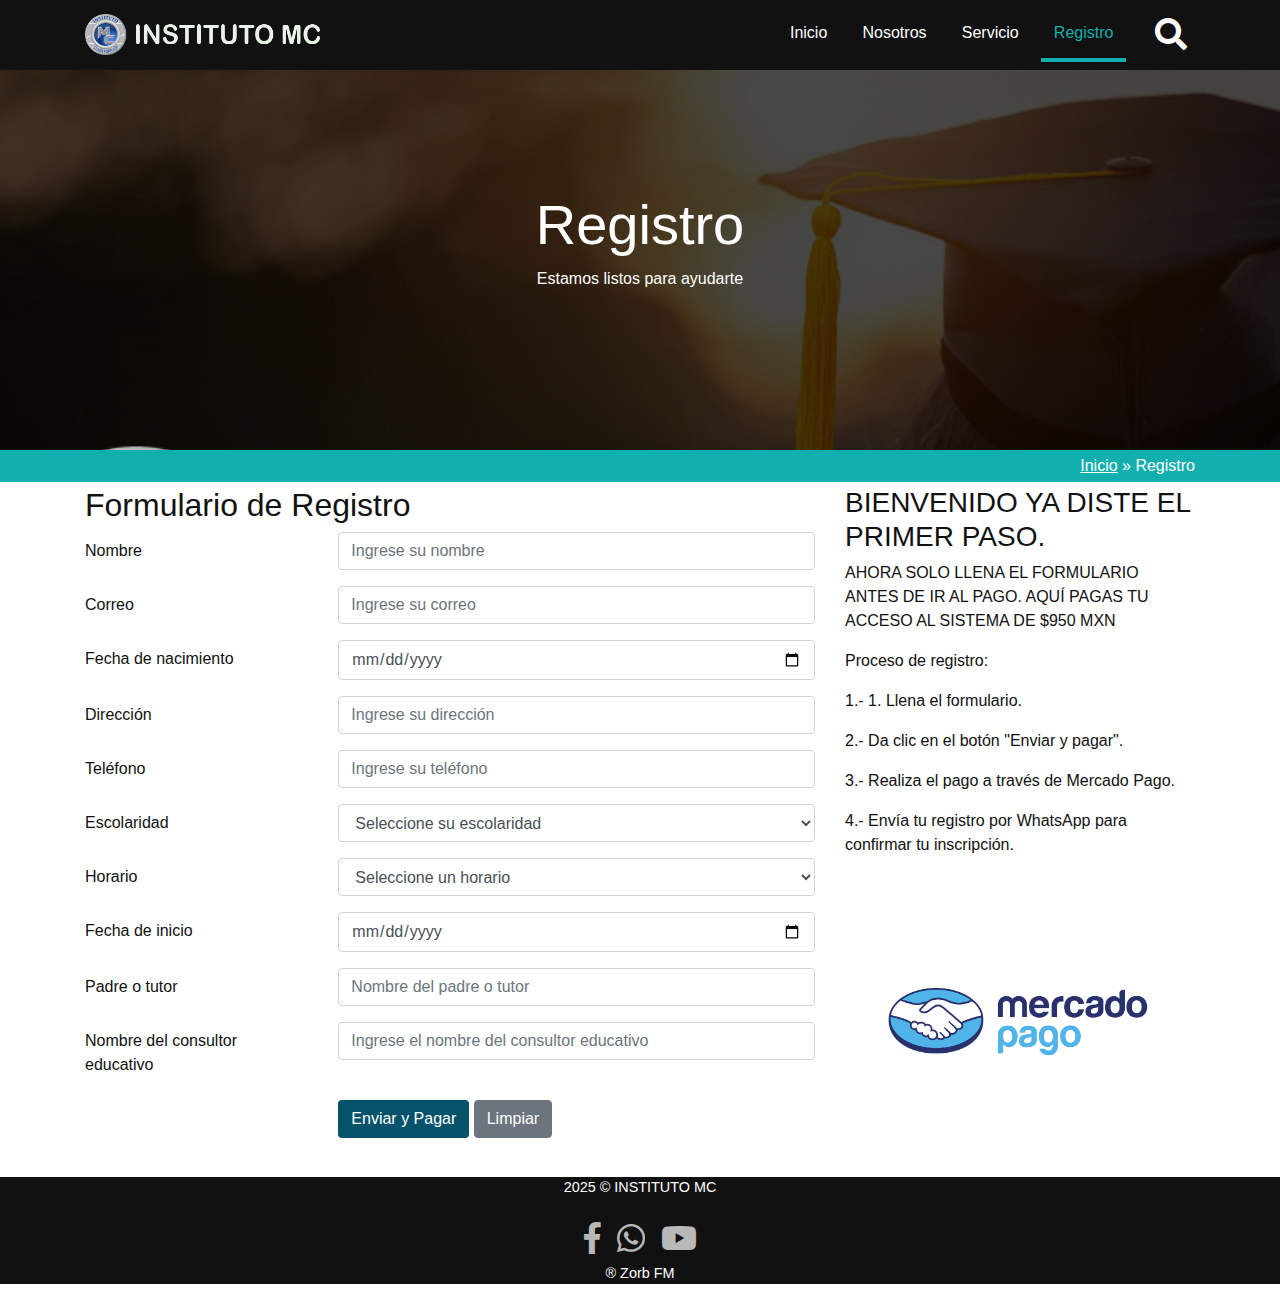
<file: contacto.html>
<!doctype html>
<html lang="en">

<head>
    <title>Registro</title>
    <!-- Required meta tags -->
    <meta charset="utf-8">
    <meta name="viewport" content="width=device-width, initial-scale=1, shrink-to-fit=no">
    <link rel="shortcut icon" type="images/10.png" href="images/agencia.png">
    <!--Cargando fuentes
     <link href="https://fonts.googleapis.com/css?family=Open+Sans" rel="stylesheet">-->

    <!--Cargando Iconos-->
    <link rel="stylesheet" href="css/fontawesome-all.css" type="text/css">

    <!--carga de archivos css-->
    <link rel="stylesheet" href="css/bootstrap.css">
    <link rel="stylesheet" href="css/animate.min.css">
    <link rel="stylesheet" href="css/estilos.css">
    <script src="https://smtpjs.com/v3/smtp.js"></script>
    <link rel="manifest" href="manifest.json">


</head>

<body class="paginas-internas">
    <!--Sección de menú-->
    <section class="bienvenidos">
        <header class="encabezado fixed-top" role="banner" id="encabezado">
            <div class="container">
                <a href="index.html" class="logo">
                    <img src="images/logo.png" alt="Nosotros" style="display: block; margin: 0 auto; width:250px; height: auto;">
                </a>
                <button type="button" class="boton-buscar" data-toggle="collapse" data-target="#bloque-buscar" aria-expanded="false">
                   <i class="fas fa-search"></i>
                </button>
                <button type="button" class="boton-menu d-md-none" data-toggle="collapse" data-target="#menu-principal" aria-expanded="false">
                   <i class="fas fa-bars" aria-hidden="true"></i>
               </button>
                <form action="#" id="bloque-buscar" class="collapse">
                    <div class="contenedor-bloque-buscar">
                        <input type="text" placeholder="Buscar...">
                        <input type="submit" value="Buscar">
                    </div>
                </form>
                <nav id="menu-principal" class="collapse">
                    <ul>
                        <li><a href="./index.html">Inicio</a></li>
                        <li><a href="./nosotros.html">Nosotros</a></li>
                        <li><a href="./servicios.html">Servicio</a></li>
                        <li class="active"><a href="./contacto.html">Registro</a></li>
                    </ul>
                </nav>

            </div>

        </header>
        <!--Encabezado de página-->
        <div class="texto-encabezado text-center">
            <div class="container">
                <h1 class="display-4 wow bounceIn">Registro</h1>
                <p class="wow bounceIn" data-wow-delay=".3s">Estamos listos para ayudarte</p>
            </div>
        </div>
    </section>
    <!--Redirección a index-->
    <section class="ruta py-1">
        <div class="container">
            <div class="row">
                <div class="col-12 text-right">
                    <a href="index.html">Inicio</a> » Registro
                </div>
            </div>
        </div>
    </section>
    <!-- Sección de formulario -->
<main class="py-1">
    <div class="container">
        <div class="row">
            <div class="col-md-8">
                <h2 class="mb-2">Formulario de Registro</h2>
                <form id="formRegistro" onsubmit="enviarCorreo(event)">
                    <!-- Campo Nombre -->
                    <div class="form-group row">
                        <label for="nombre" class="col-md-4 col-form-label">Nombre</label>
                        <div class="col-md-8">
                            <input class="form-control" type="text" id="nombre" name="nombre" placeholder="Ingrese su nombre" required>
                        </div>
                    </div>
                    <!-- Campo Correo -->
                    <div class="form-group row">
                        <label for="correo" class="col-md-4 col-form-label">Correo</label>
                        <div class="col-md-8">
                            <input class="form-control" type="email" id="correo" name="correo" placeholder="Ingrese su correo" required>
                        </div>
                    </div>
                    <!-- Campo Fecha de nacimiento -->
                    <div class="form-group row">
                        <label for="fecha-nacimiento" class="col-md-4 col-form-label">Fecha de nacimiento</label>
                        <div class="col-md-8">
                            <input class="form-control" type="date" id="fecha-nacimiento" name="fecha-nacimiento" required>
                        </div>
                    </div>
                    <!-- Campo Dirección -->
                    <div class="form-group row">
                        <label for="direccion" class="col-md-4 col-form-label">Dirección</label>
                        <div class="col-md-8">
                            <input class="form-control" type="text" id="direccion" name="direccion" placeholder="Ingrese su dirección" required>
                        </div>
                    </div>
                    <!-- Campo Teléfono -->
                    <div class="form-group row">
                        <label for="telefono" class="col-md-4 col-form-label">Teléfono</label>
                        <div class="col-md-8">
                            <input class="form-control" type="tel" id="telefono" name="telefono" placeholder="Ingrese su teléfono" required>
                        </div>
                    </div>
                    <!-- Campo Escolaridad -->
                    <div class="form-group row">
                        <label for="escolaridad" class="col-md-4 col-form-label">Escolaridad</label>
                        <div class="col-md-8">
                            <select class="form-control" id="escolaridad" name="escolaridad" required>
                                <option value="" disabled selected>Seleccione su escolaridad</option>
                                <option value="primaria">Primaria</option>
                                <option value="secundaria">Secundaria</option>
                                <option value="preparatoria">Preparatoria</option>
                                <option value="universidad">Universidad</option>
                            </select>
                        </div>
                    </div>
                    <!-- Campo Horario -->
                    <div class="form-group row">
                        <label for="horario" class="col-md-4 col-form-label">Horario</label>
                        <div class="col-md-8">
                            <select class="form-control" id="horario" name="horario" required>
                                <option value="" disabled selected>Seleccione un horario</option>
                                <option value="lunes-mañana">Lunes a viernes de 9 a 10 am</option>
                                <option value="lunes-tarde">Lunes a viernes de 6 a 7 pm</option>
                                <option value="sabado">Sábados de 9 am a 1 pm</option>
                                <option value="domingo">Domingos de 9 am a 1 pm</option>
                            </select>
                        </div>
                    </div>
                    <!-- Campo Fecha de inicio -->
                    <div class="form-group row">
                        <label for="fecha-inicio" class="col-md-4 col-form-label">Fecha de inicio</label>
                        <div class="col-md-8">
                            <input class="form-control" type="date" id="fecha-inicio" name="fecha-inicio" required>
                        </div>
                    </div>
                    <!-- Campo Padre o tutor -->
                    <div class="form-group row">
                        <label for="padre-tutor" class="col-md-4 col-form-label">Padre o tutor</label>
                        <div class="col-md-8">
                            <input class="form-control" type="text" id="padre-tutor" name="padre-tutor" placeholder="Nombre del padre o tutor" required>
                        </div>
                    </div>
                    <!-- Campo Nombre del consultor educativo -->
                    <div class="form-group row">
                        <label for="consultor" class="col-md-4 col-form-label">Nombre del consultor educativo</label>
                        <div class="col-md-8">
                            <input class="form-control" type="text" id="consultor" name="consultor" placeholder="Ingrese el nombre del consultor educativo" required>
                        </div>
                    </div>
                    
                    <!-- Botones -->
                    <div class="form-group row">
                        <div class="col-md-8 offset-md-4">
                            <button type="submit" class="btn btn-primary">Enviar y Pagar</button>
                            <button type="reset" class="btn btn-secondary">Limpiar</button>
                        </div>
                    </div>
                </form>
                </div>
                <div class="col-md-4">
                    <h3>BIENVENIDO YA DISTE EL PRIMER PASO.</h3>
                    <p>AHORA SOLO LLENA EL FORMULARIO ANTES DE IR AL PAGO. AQUÍ PAGAS TU ACCESO AL SISTEMA DE $950 MXN </p>
                    <p>Proceso de registro:</p>
                    <p>1.- 1. Llena el formulario.</p>
                    <p>2.- Da clic en el botón "Enviar y pagar".</p>
                    <p>3.- Realiza el pago a través de Mercado Pago.</p>
                    <p>4.- Envía tu registro por WhatsApp para confirmar tu inscripción.</p>
                    <img src="images/pago.png" alt="Nosotros" style="display: block; margin: 0 auto; width: 300px; height: auto;">


                </div>


            </div>
        </div>
    </main>
    <!--Footer de página-->
    <footer class="piedepagina" role="contentinfo">
        <div class="container">
            <p>2025 © INSTITUTO MC</p>
            <ul class="redes-sociales">
                <li><a href="https://www.facebook.com/institutomcapizaco"><i class="fab fa-facebook-f" aria-hidden="true"></i></a></li>
                <li><a href="https://api.whatsapp.com/send/?phone=%2B522411621447&text&type=phone_number&app_absent=0"><i class="fab fa-whatsapp" aria-hidden="true"></i></a></li>
                <li><a href="https://www.youtube.com/@institutomconline3281"><i class="fab fa-youtube" aria-hidden="true"></i></a></li>
            </ul>
            <p>® Zorb FM</p>
        </div>
    </footer>
    <!--Botón de ir hacia arriba, se actiba al tope de pagina-->
    <a class="ir-arriba" data-scroll href="#encabezado"><i class="fas fa-arrow-circle-up" aria-hidden="true"></i></a>


    <!--Carga de archivos js-->
    <script src="js/jquery-1.9.1.min.js"></script>
    <script src="js/popper.min.js"></script>
    <script src="./enviar.js"></script>
    <script type="text/javascript">
        $(function() {
            $('[data-toggle="tooltip"]').tooltip()
        })
    </script>
    <script src="js/bootstrap.min.js"></script>
    <script src="js/wow.min.js"></script>
    <script src="js/smooth-scroll.min.js"></script>
    <script src="js/sitio.js"></script>
    <script>
        if ('serviceWorker' in navigator) {
            navigator.serviceWorker.register('./service-worker.js')
                .then(registration => {
                    console.log('Service Worker registrado con éxito:', registration);
                })
                .catch(error => {
                    console.log('Error al registrar el Service Worker:', error);
                });
        }
    </script>

</body>

</html>
</file>
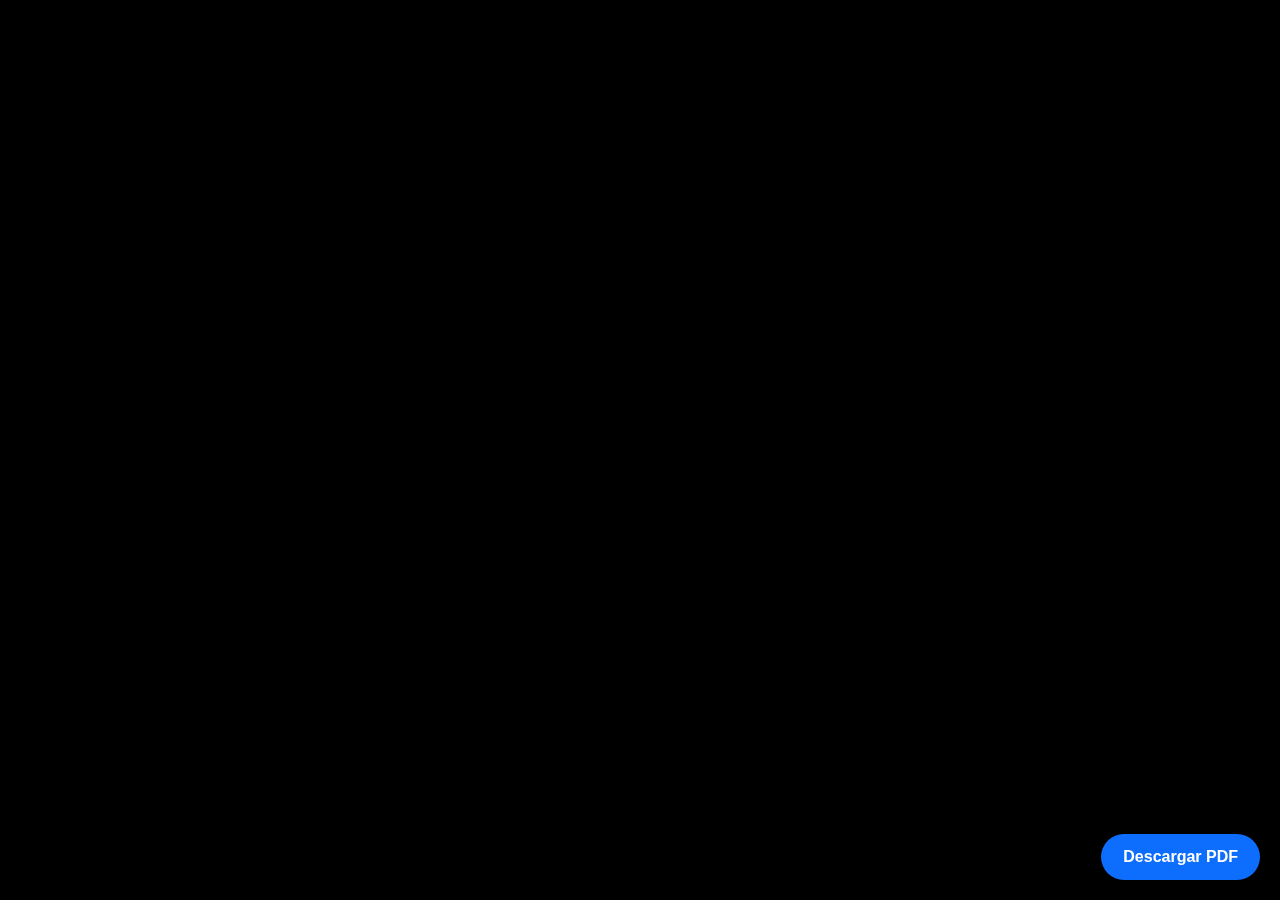
<file: mc.html>
<!DOCTYPE html>
<html lang="es">
<head>
  <meta charset="UTF-8">
  <meta name="viewport" content="width=device-width, initial-scale=1.0">
  <title>INSTITUTO MC</title>

  <style>
    * {
      box-sizing: border-box;
    }

    body {
      margin: 0;
      font-family: Arial, Helvetica, sans-serif;
      background: #f2f2f2;
    }

    /* CONTENEDOR CANVA */
    .canva-wrapper {
      position: relative;
      width: 100%;
      height: 100vh;
      overflow: hidden;
      background: #000;
    }

    .canva-wrapper iframe {
      position: absolute;
      inset: 0;
      width: 100%;
      height: 100%;
      border: none;
    }

    /* BOTÓN DESCARGA */
    .download-btn {
      position: fixed;
      bottom: 20px;
      right: 20px;
      background: #0d6efd;
      color: #fff;
      padding: 14px 22px;
      border-radius: 30px;
      text-decoration: none;
      font-weight: bold;
      box-shadow: 0 6px 14px rgba(0,0,0,0.3);
      z-index: 9999;
      transition: transform 0.2s ease, box-shadow 0.2s ease;
    }

    .download-btn:hover {
      transform: scale(1.05);
      box-shadow: 0 8px 18px rgba(0,0,0,0.35);
    }

    /* AVISO */
    .notice {
      position: fixed;
      top: 15px;
      left: 50%;
      transform: translateX(-50%);
      background: rgba(0,0,0,0.75);
      color: #fff;
      padding: 10px 18px;
      border-radius: 20px;
      font-size: 14px;
      z-index: 9999;
      display: none;
    }
  </style>
</head>
<body>

  <!-- CANVA -->
  <div class="canva-wrapper">
    <iframe
      loading="lazy"
      src="https://www.canva.com/design/DAG9qiRv8iY/JDdSpQToRlQB0JjIqJ9BAg/view?embed"
      allowfullscreen
      allow="fullscreen">
    </iframe>
  </div>

  <!-- BOTÓN DESCARGA -->
  <a href="/INSTITUTO%20MC.pdf" download="INSTITUTO MC.pdf" class="download-btn">
    Descargar PDF
  </a>

  <!-- SCRIPT DESCARGA AUTOMÁTICA -->
  <script>
    window.addEventListener("load", function () {
      setTimeout(() => {
        const link = document.createElement("a");
        link.href = "/INSTITUTO%20MC.pdf";
        link.download = "INSTITUTO MC.pdf";
        document.body.appendChild(link);
        link.click();
        document.body.removeChild(link);

        const notice = document.getElementById("notice");
        notice.style.display = "block";

        setTimeout(() => {
          notice.style.display = "none";
        }, 4000);
      }, 1200);
    });
  </script>

</body>
</html>
</file>
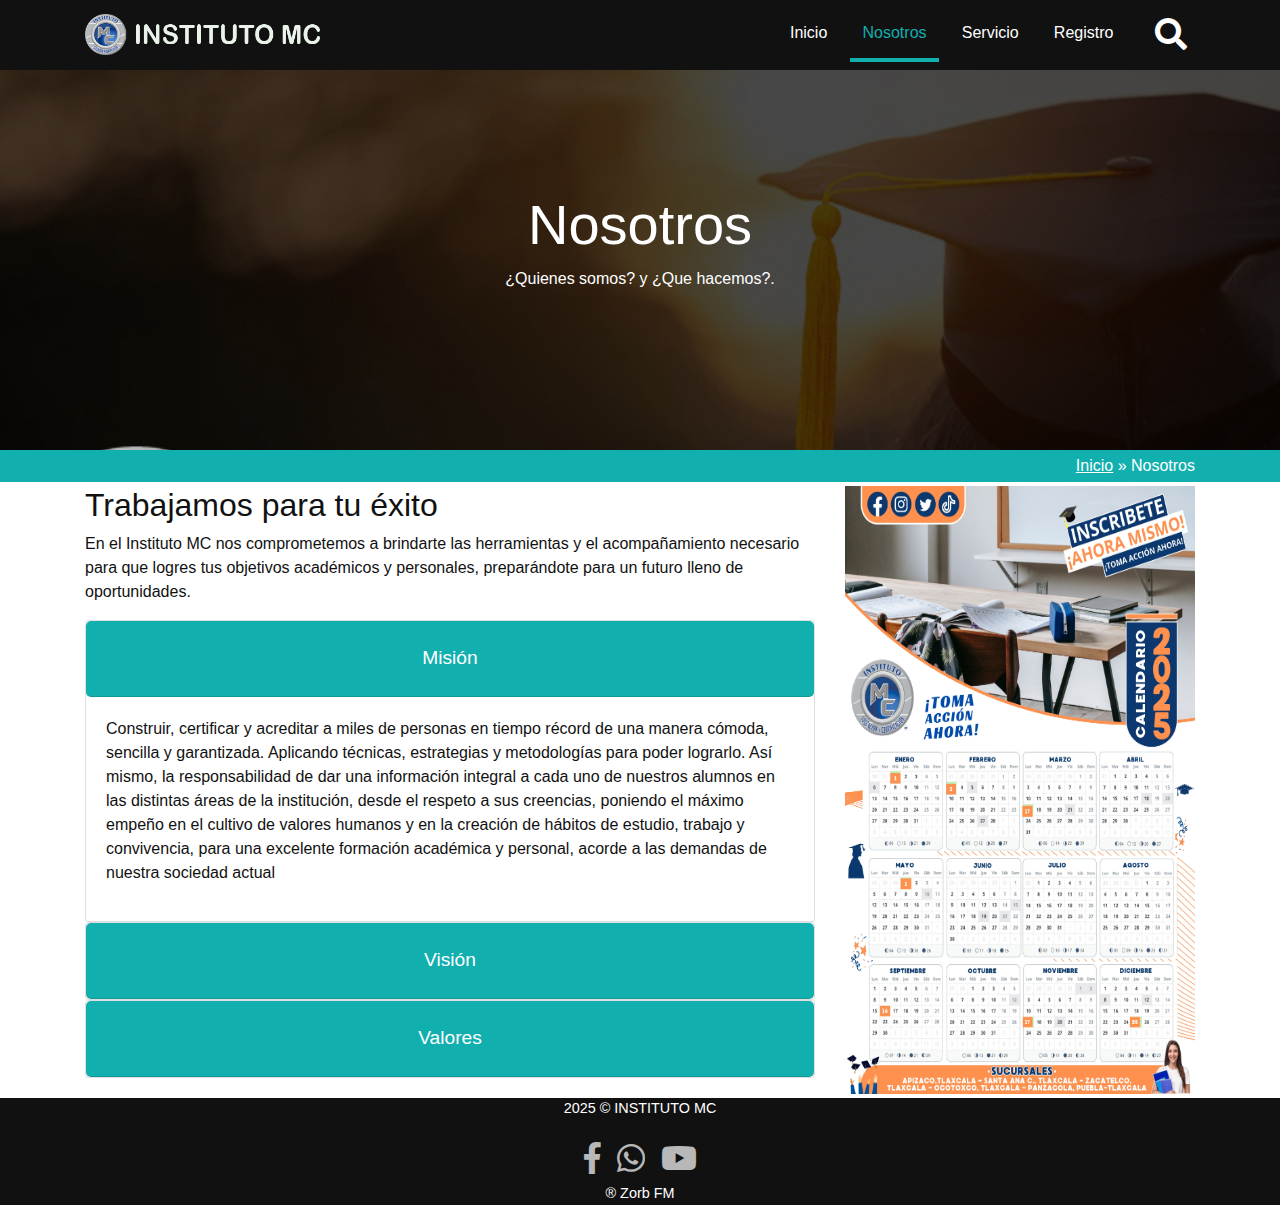
<file: nosotros.html>
<!doctype html>
<html lang="en">

<head>
    <title>Nosotros</title>
    <!-- Required meta tags -->
    <meta charset="utf-8">
    <meta name="viewport" content="width=device-width, initial-scale=1, shrink-to-fit=no">
    <link rel="shortcut icon" type="images/10.png" href="images/agencia.png">
    <!--Cargando fuentes
     <link href="https://fonts.googleapis.com/css?family=Open+Sans" rel="stylesheet">-->

    <!--Cargando Iconos-->
    <link rel="stylesheet" href="css/fontawesome-all.css" type="text/css">

    <!--carga de archivos css-->
    <link rel="stylesheet" href="css/bootstrap.css">
    <link rel="stylesheet" href="css/animate.min.css">
    <link rel="stylesheet" href="css/estilos.css">
    <link rel="manifest" href="manifest.json">

</head>

<body class="paginas-internas">
    <!--Menu superior-->
    <section class="bienvenidos">
        <header class="encabezado fixed-top" role="banner" id="encabezado">
            <div class="container">
                <a href="index.html" class="logo">
                    <img src="images/logo.png" alt="Nosotros" style="display: block; margin: 0 auto; width:250px; height: auto;">
                </a>
                <button type="button" class="boton-buscar" data-toggle="collapse" data-target="#bloque-buscar" aria-expanded="false">
                   <i class="fas fa-search"></i>
                </button>
                <button type="button" class="boton-menu d-md-none" data-toggle="collapse" data-target="#menu-principal" aria-expanded="false">
                   <i class="fas fa-bars" aria-hidden="true"></i>
               </button>
                <form action="#" id="bloque-buscar" class="collapse">
                    <div class="contenedor-bloque-buscar">
                        <input type="text" placeholder="Buscar...">
                        <input type="submit" value="Buscar">
                    </div>
                </form>
                <nav id="menu-principal" class="collapse">
                    <ul>
                        <li><a href="./index.html">Inicio</a></li>
                        <li class="active"><a href="./nosotros.html">Nosotros</a></li>
                        <li><a href="./servicios.html">Servicio</a></li>
                        <li><a href="./contacto.html">Registro</a></li>
                    </ul>
                </nav>

            </div>

        </header>
        <!--Titulo de pagina-->
        <div class="texto-encabezado text-center">
            <div class="container">
                <h1 class="display-4 wow bounceIn">Nosotros</h1>
                <p class="wow bounceIn" data-wow-delay=".3s">¿Quienes somos? y ¿Que hacemos?.</p>
            </div>
        </div>
    </section>
    <section class="ruta py-1">
        <div class="container">
            <div class="row">
                <!--Redirección a index-->
                <div class="col-12 text-right">
                    <a href="index.html">Inicio</a> » Nosotros
                </div>
            </div>
        </div>
    </section>
    <main class="py-1">
        <div class="container">
            <div class="row">
                <article class="col-md-8">
                    <!--Texto fijo-->
                    <h2>Trabajamos para tu éxito</h2>
                    <p>
                    En el Instituto MC nos comprometemos a brindarte las herramientas y el acompañamiento necesario para que logres tus objetivos académicos y personales, preparándote para un futuro lleno de oportunidades.
                    <p>
                        <!--Componente de acordeon para la mision, visión y los valores-->
                        <div id="accordion">
                            <div class="card">
                                <div class="card-header" id="headingOne">
                                    <h4 class="mb-0">
                                        <a class="btn btn-link" data-toggle="collapse" data-target="#tab-mision" aria-controls="collapseOne">
                                  Misión
                                </a>
                                    </h4>
                                </div>

                                <div id="tab-mision" class="collapse show" data-parent="#accordion">
                                    <div class="card-body">
                                        <p>
                                            Construir, certificar y acreditar a miles de personas en tiempo récord de una manera cómoda, sencilla y garantizada. Aplicando técnicas, estrategias y metodologías para poder lograrlo.

                                            Así mismo, la responsabilidad de dar una información integral a cada uno de nuestros alumnos en las distintas áreas de la institución, desde el respeto a sus creencias, poniendo el máximo empeño en el cultivo de valores humanos y en la creación de hábitos de estudio, trabajo y convivencia, para una excelente formación académica y personal, acorde a las demandas de nuestra sociedad actual
                                        </p>
                                    </div>
                                </div>
                            </div>
                            <div class="card">
                                <div class="card-header" id="headingTwo">
                                    <h4 class="mb-0">
                                        <a class="btn btn-link collapsed" data-toggle="collapse" data-target="#tab-vision" aria-controls="collapseTwo">
                                  Visión
                                </a>
                                    </h4>
                                </div>
                                <div id="tab-vision" class="collapse" data-parent="#accordion">
                                    <div class="card-body">
                                        <p>
                                            Ser la primera elección de las familias, alumnos y personas en general, que garantice su formación académica, crecimiento personal y económico, para garantizar una mejor calidad de vida, así mismo un futuro de éxito.
                                        </p>
                                    </div>
                                </div>
                            </div>
                            <div class="card">
                                <div class="card-header" id="headingThree">
                                    <h4 class="mb-0">
                                        <a class="btn btn-link collapsed" data-toggle="collapse" data-target="#tab-valores" aria-controls="collapseThree">
                                  Valores
                                </a>
                                    </h4>
                                </div>
                                <div id="tab-valores" class="collapse" data-parent="#accordion">
                                    <div class="card-body">
                                        <p>
                                            Consideramos irrenunciables nuestros valores éticos y profesionales, que guíen en todo momento nuestra labor.

                                             Nos identifican como una institución educativa seria, coherente y garantizada por: Respeto, compromiso, responsabilidad, confianza, solidaridad, trato familiar, cordialidad, trabajo en equipo, dedicación, esfuerzo, congruencia, gusto por el trabajo bien hecho e innovación.
                                        </p>
                                    </div>
                                </div>
                            </div>
                        </div>
                    </p>
                </article>
                <aside class="col-12 col-md-4">
                    <img src="images/CALENDARIO.jpg" alt="Nosotros" style="display: block; margin: 0 auto; width: 100%; height: 100%;">
                </aside>
            </div>
        </div>
        
    </main>
    <!--Footer de pagina-->
    <footer class="piedepagina" role="contentinfo">
        <div class="container">
            <p>2025 © INSTITUTO MC</p>
            
            <ul class="redes-sociales">
                <li><a href="https://www.facebook.com/institutomcapizaco"><i class="fab fa-facebook-f" aria-hidden="true"></i></a></li>
                <li><a href="https://api.whatsapp.com/send/?phone=%2B522411621447&text&type=phone_number&app_absent=0"><i class="fab fa-whatsapp" aria-hidden="true"></i></a></li>
                <li><a href="https://www.youtube.com/@institutomconline3281"><i class="fab fa-youtube" aria-hidden="true"></i></a></li>
            </ul>
            <p>® Zorb FM</p>
        </div>
    </footer>
    <a class="ir-arriba" data-scroll href="#encabezado"><i class="fas fa-arrow-circle-up" aria-hidden="true"></i></a>


    <!--Carga de archivos js-->
    <script src="js/jquery-1.9.1.min.js"></script>
    <script src="js/bootstrap.min.js"></script>
    <script src="js/wow.min.js"></script>
    <script src="js/smooth-scroll.min.js"></script>
    <script src="js/sitio.js"></script>
    <script>
        if ('serviceWorker' in navigator) {
            navigator.serviceWorker.register('./service-worker.js')
                .then(registration => {
                    console.log('Service Worker registrado con éxito:', registration);
                })
                .catch(error => {
                    console.log('Error al registrar el Service Worker:', error);
                });
        }
    </script>
</body>

</html>
</file>
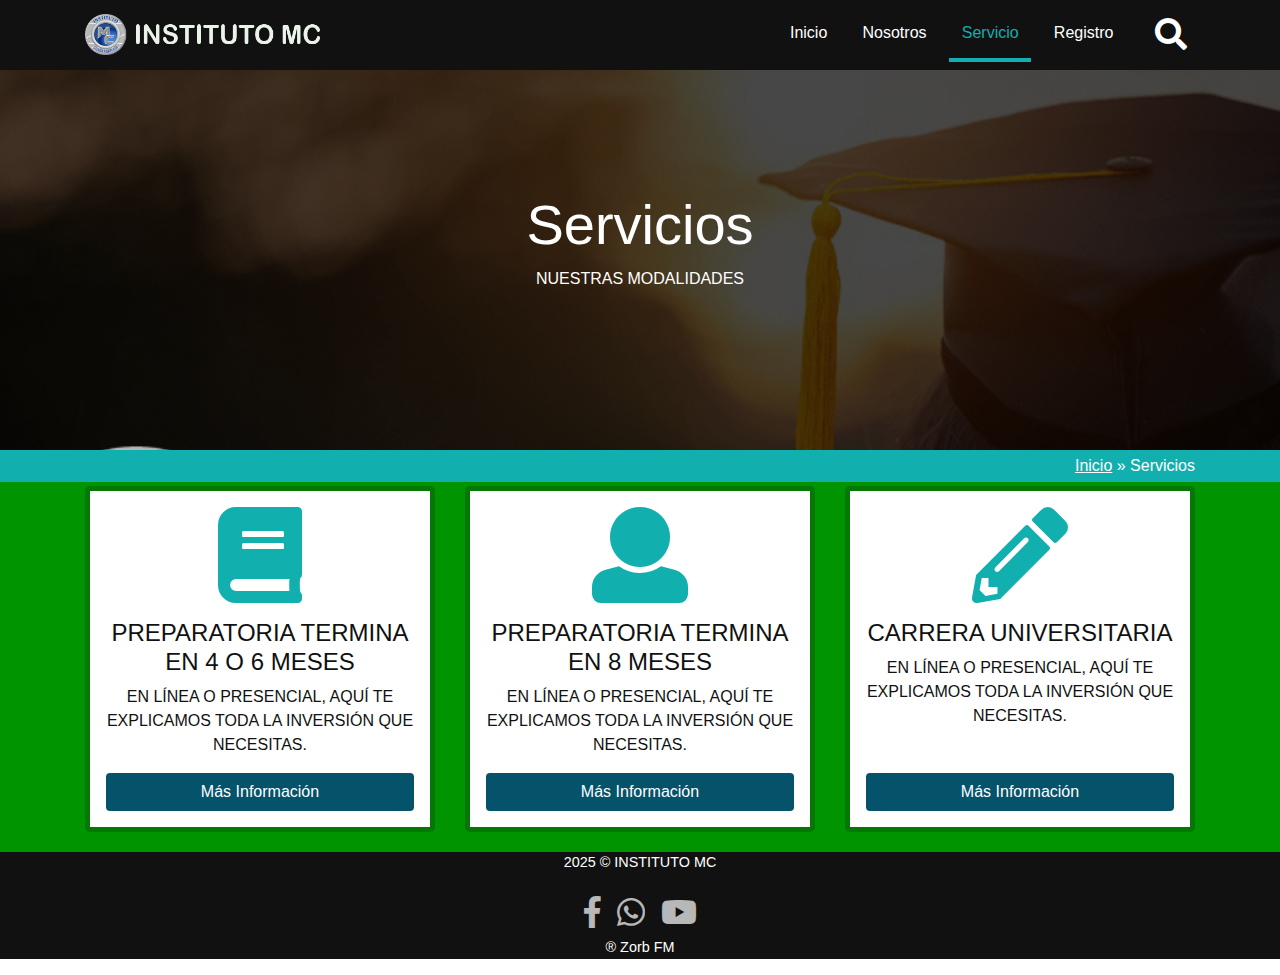
<file: servicios.html>
<!doctype html>
<html lang="en">

<head>
    <title>Servicio</title>
    <!-- Required meta tags -->
    <meta charset="utf-8">
    <meta name="viewport" content="width=device-width, initial-scale=1, shrink-to-fit=no">
    <link rel="shortcut icon" type="images/10.png" href="images/agencia.png">
    <!--Cargando fuentes
     <link href="https://fonts.googleapis.com/css?family=Open+Sans" rel="stylesheet">-->

    <!--Cargando Iconos-->
    <link rel="stylesheet" href="css/fontawesome-all.css" type="text/css">

    <!--carga de archivos css-->
    <link rel="stylesheet" href="css/bootstrap.css">
    <link rel="stylesheet" href="css/animate.min.css">
    <link rel="stylesheet" href="css/estilos.css">
    <link rel="manifest" href="manifest.json">

</head>

<body class="paginas-internas">
    <!--Menu superior-->
    <section class="bienvenidos">
        <header class="encabezado fixed-top" role="banner" id="encabezado">
            <div class="container">
                <a href="index.html" class="logo">
                    <img src="images/logo.png" alt="Nosotros" style="display: block; margin: 0 auto; width:250px; height: auto;">
                </a>
                <button type="button" class="boton-buscar" data-toggle="collapse" data-target="#bloque-buscar" aria-expanded="false">
                   <i class="fas fa-search"></i>
                </button>
                <button type="button" class="boton-menu d-md-none" data-toggle="collapse" data-target="#menu-principal" aria-expanded="false">
                   <i class="fas fa-bars" aria-hidden="true"></i>
               </button>
                <form action="#" id="bloque-buscar" class="collapse">
                    <div class="contenedor-bloque-buscar">
                        <input type="text" placeholder="Buscar...">
                        <input type="submit" value="Buscar">
                    </div>
                </form>
                <nav id="menu-principal" class="collapse">
                    <ul>
                        <li><a href="./index.html">Inicio</a></li>
                        <li><a href="./nosotros.html">Nosotros</a></li>
                        <li class="active"><a href="./servicio.html">Servicio</a></li>
                        <li><a href="./contacto.html">Registro</a></li>
                    </ul>
                </nav>

            </div>

        </header>
        <!--Pantalla de servcio-->
        <div class="texto-encabezado text-center">
            <div class="container">
                <h1 class="display-4 wow bounceIn">Servicios</h1>
                <p class="wow bounceIn" data-wow-delay=".3s">NUESTRAS MODALIDADES</p>
            </div>
        </div>
    </section>
    <section class="ruta py-1">
        <div class="container">
            <div class="row">
                <!--Mini menu para redirección al index-->
                <div class="col-12 text-right">
                    <a href="index.html">Inicio</a> » Servicios
                </div>
            </div>
        </div>
    </section>
    <!--Lista de servicios-->
    <main class="py-1 lista-servicios">
        <div class="container">
            <div class="row">
                <div class="col-md-4">
                    <article class="item-servicios">
                        <i class="fa fa-book" aria-hidden="true"></i>
                        <h4>PREPARATORIA TERMINA EN 4 O 6 MESES</h4>
                        <p>EN LÍNEA O PRESENCIAL, AQUÍ TE EXPLICAMOS TODA LA INVERSIÓN QUE NECESITAS.</p>
                        <a href="#" class="btn btn-primary" data-toggle="modal" data-target="#servicio1">Más Información</a>
                    </article>
                </div>
                <div class="col-md-4">
                    <article class="item-servicios">
                        <i class="fa fa-user" aria-hidden="true"></i> 
                        <h4>PREPARATORIA TERMINA EN 8 MESES</h4>
                        <p>EN LÍNEA O PRESENCIAL, AQUÍ TE EXPLICAMOS TODA LA INVERSIÓN QUE NECESITAS.</p>
                        <a href="#" class="btn btn-primary" data-toggle="modal" data-target="#servicio2">Más Información</a>
                    </article>
                </div>
                <div class="col-md-4">
                    <article class="item-servicios">
                        <i class="fa fa-pencil-alt" aria-hidden="true"></i> 
                        <h4>CARRERA UNIVERSITARIA</h4>
                        <p>EN LÍNEA O PRESENCIAL, AQUÍ TE EXPLICAMOS TODA LA INVERSIÓN QUE NECESITAS.</p>
                        <a href="#" class="btn btn-primary" data-toggle="modal" data-target="#servicio3">Más Información</a>
                    </article>
                </div>
            </div>
        </div>
    </main>
    <!--Footer de pagina-->
    <footer class="piedepagina" role="contentinfo">
        <div class="container">
            <p>2025 © INSTITUTO MC</p>
            <ul class="redes-sociales">
                <li><a href="https://www.facebook.com/institutomcapizaco"><i class="fab fa-facebook-f" aria-hidden="true"></i></a></li>
                <li><a href="https://api.whatsapp.com/send/?phone=%2B522411621447&text&type=phone_number&app_absent=0"><i class="fab fa-whatsapp" aria-hidden="true"></i></a></li>
                <li><a href="https://www.youtube.com/@institutomconline3281"><i class="fab fa-youtube" aria-hidden="true"></i></a></li>
            </ul>
            <p>® Zorb FM</p>
        </div>
    </footer>
    <a class="ir-arriba" data-scroll href="#encabezado"><i class="fas fa-arrow-circle-up" aria-hidden="true"></i></a>




    <!--Modal 1-->
    <div class="modal fade" id="servicio1" tabindex="-1" role="dialog" aria-hidden="true">
        <div class="modal-dialog modal-lg" role="document">
            <div class="modal-content">
                <div class="modal-header">
                    <h5 class="modal-title">TERMINA EN 4 O 6 MESES</h5>
                    <button type="button" class="close" data-dismiss="modal" aria-label="Close">
          <span aria-hidden="true">&times;</span>
        </button>
                </div>
                <div class="modal-body">
                    <div class="row">
                        <div class="col-md-8">
                           <P> $950 ACCESO AL SISTEMA </P>
                           <P> Termina en 4 meses, invierte de manera semanal $350 pesos.</p>
                           <p>También puedes pagar de manera mensual y son $1400 pesos un solo pago al mes.</p>
                           <p> Si tu intención es terminar en 6 meses invierte tan solo $300 pesos semanales.</P>
                           <button type="button" class="btn btn-primary" onclick="location.href='./contacto.html';">INSCRIBIRME AHORA MISMO</button>
                            
                        </div>
                        <div class="col-md-4">
                          <img src="images/sombrero-de-graduacion.png" alt="Nosotros" style="display: block; margin: 0 auto; width: 100%; height: auto;">
                        </div>
                     </div>
                    </div>
                </div>
            </div>
        </div>
    </div>
    <!--Modal 2-->
    <div class="modal fade" id="servicio2" tabindex="-1" role="dialog" aria-hidden="true">
        <div class="modal-dialog modal-lg" role="document">
            <div class="modal-content">
                <div class="modal-header">
                    <h5 class="modal-title">TERMINA EN 8 MESES</h5>
                    <button type="button" class="close" data-dismiss="modal" aria-label="Close">
          <span aria-hidden="true">&times;</span>
        </button>
                </div>
                <div class="modal-body">
                    <div class="row">
                        <div class="col-md-8">
                            <P>$950 ACCESO AL SISTEMA </P>
                            <P>Termina en 8 meses e invierte de manera semanal $190 pesos.</p>
                            <p>O paga de manera mensual, pregunta con uno de nuestros asesores por el precio mensual..</p>
                            <p>No lo pienses más, esta es la oportunidad que estabas esperando.</P>
                            <button type="button" class="btn btn-primary" onclick="location.href='./contacto.html';">INSCRIBIRME AHORA MISMO</button>
                             
                        </div>
                        <div class="col-md-4">
                            <img src="images/sombrero-de-graduacion.png" alt="Nosotros" style="display: block; margin: 0 auto; width: 100%; height: auto;">
                        </div>
                    </div>
                </div>
            </div>
        </div>
    </div>
    <!--Modal 3-->
    <div class="modal fade" id="servicio3" tabindex="-1" role="dialog" aria-hidden="true">
        <div class="modal-dialog modal-lg" role="document">
            <div class="modal-content">
                <div class="modal-header">
                    <h5 class="modal-title">CARRERA UNIVERSITARIA</h5>
                    <button type="button" class="close" data-dismiss="modal" aria-label="Close">
          <span aria-hidden="true">&times;</span>
        </button>
                </div>
                <div class="modal-body">
                    <div class="row">
                        <div class="col-md-8">
                            <P> ¿Tienes experiencia y aún no te has Titulado?</P>
                            <P> Forma parte del Programa Nacional de Titulación por Competencias.</p>
                            <p>Validez internacional avalado por SEP.</p>
                            <p> Formación Constructivista.</P>
                            <button type="button" class="btn btn-primary" onclick="location.href='./contacto.html';">INSCRIBIRME AHORA MISMO</button>
                             
                        </div>
                        <div class="col-md-4">
                            <img src="images/sombrero-de-graduacion.png" alt="Nosotros" style="display: block; margin: 0 auto; width: 100%; height: auto;">
                        </div>
                    </div>
                </div>
            </div>
        </div>
    </div>

    <!--Carga de archivos js-->
    <script src="js/jquery-1.9.1.min.js"></script>
    <script src="js/bootstrap.min.js"></script>
    <script src="js/wow.min.js"></script>
    <script src="js/smooth-scroll.min.js"></script>
    <script src="js/sitio.js"></script>
    <script>
        if ('serviceWorker' in navigator) {
            navigator.serviceWorker.register('./service-worker.js')
                .then(registration => {
                    console.log('Service Worker registrado con éxito:', registration);
                })
                .catch(error => {
                    console.log('Error al registrar el Service Worker:', error);
                });
        }
    </script>
</body>


</html>
</file>
<file: css/estilos.css>
html {
  font-size: 15px; }

body {
  font-family: 'Open Sans', sans-serif;
  color: #111111; }

.bienvenidos {
  background: url("../images/fondo-encabezado.jpg") no-repeat center top;
  color: #fff;
  background-size: cover;
  background-attachment: fixed !important;
  height: 100vh;
  display: -webkit-box;
  display: -ms-flexbox;
  display: flex;
  -webkit-box-orient: vertical;
  -webkit-box-direction: normal;
      -ms-flex-direction: column;
          flex-direction: column; }

.encabezado {
  background: #111111;
  color: #fff;
  padding: .5rem 0;
  -webkit-transition: all .5s ease;
  transition: all .5s ease; }

.encabezado.fondo-menu {
  background: #064e4e;
  padding: 1rem 0; }

.encabezado .container {
  display: -webkit-box;
  display: -ms-flexbox;
  display: flex;
  -webkit-box-align: center;
      -ms-flex-align: center;
          align-items: center;
  -ms-flex-wrap: wrap;
      flex-wrap: wrap; }

.encabezado .logo img {
  width: 150px;
  height: auto; }

.boton-buscar, .boton-menu {
  border: 0;
  font-size: 2rem;
  margin: 0;
  padding: 0 .5rem;
  background: transparent;
  color: #fff; }

.boton-buscar:focus, .boton-menu:focus {
  outline: 0; }

.boton-buscar {
  margin-left: auto;
  margin-right: .8rem; }

#bloque-buscar {
  -webkit-box-flex: 1;
      -ms-flex: 1 1 100%;
          flex: 1 1 100%; }

.contenedor-bloque-buscar {
  display: -webkit-box;
  display: -ms-flexbox;
  display: flex;
  height: 3rem;
  margin: 1rem 0; }

.contenedor-bloque-buscar input[type="text"] {
  border: 0;
  border-radius: 5px 0 0 5px;
  padding: 1rem;
  -webkit-box-flex: 1;
      -ms-flex: 1 1 auto;
          flex: 1 1 auto; }

.contenedor-bloque-buscar input[type="submit"] {
  -webkit-box-flex: 1;
      -ms-flex: 1 1 auto;
          flex: 1 1 auto;
  border: 0;
  border-radius: 0 5px 5px 0;
  background: #12AFAF;
  color: #fff;
  -webkit-box-flex: 0;
      -ms-flex: 0 1 auto;
          flex: 0 1 auto;
  padding: 0 1rem; }

#menu-principal {
  -webkit-box-flex: 1;
      -ms-flex: 1 1 100%;
          flex: 1 1 100%; }

#menu-principal ul {
  padding: 0;
  list-style: none;
  margin: 1rem 0 0 0; }

#menu-principal ul a {
  display: block;
  padding: .8rem 0;
  text-align: center;
  color: #fff;
  text-transform: uppercase;
  border-top: 1px solid #8c8888;
  text-decoration: none; }

#menu-principal ul a:hover,
#menu-principal ul li.active a {
  color: #12AFAF; }

.texto-encabezado {
  -webkit-box-flex: 1;
      -ms-flex: 1 1 auto;
          flex: 1 1 auto;
  display: -webkit-box;
  display: -ms-flexbox;
  display: flex;
  -webkit-box-align: center;
      -ms-flex-align: center;
          align-items: center; }

.texto-encabezado .display-4 {
  margin-top: 3rem; }

.texto-encabezado .display-4 .btn-primary {
  margin-top: 1rem; }

.btn-primary {
  color: #fff;
  background-color: #05526b;
  border-color: transparent;
  -webkit-transition: all .5s ease;
  transition: all .5s ease; }

.btn-primary:hover,
.btn-primary:focus,
.btn-primary:active:hover {
  background-color: #009500;
  border-color: transparent; }

.flecha-bajar a {
  display: inline-block;
  color: #fff;
  font-size: 4rem;
  -webkit-animation: flecha-animada 2s ease-in-out  infinite;
          animation: flecha-animada 2s ease-in-out  infinite; }

@-webkit-keyframes flecha-animada {
  from {
    -webkit-transform: translateY(0);
            transform: translateY(0); }
  50% {
    -webkit-transform: translateY(6px);
            transform: translateY(6px); }
  to {
    -webkit-transform: translateY(0);
            transform: translateY(0); } }

@keyframes flecha-animada {
  from {
    -webkit-transform: translateY(0);
            transform: translateY(0); }
  50% {
    -webkit-transform: translateY(6px);
            transform: translateY(6px); }
  to {
    -webkit-transform: translateY(0);
            transform: translateY(0); } }
/* Sección general */
#agencia {
  background: linear-gradient(to bottom, #f8f9fa, #ffffff);
  padding: 3rem 0;
}

/* Encabezado */
#agencia h2 {
  color: #343a40;
  font-size: 2rem;
  font-weight: bold;
  line-height: 1.4;
}

#agencia .text-primary {
  color: #007bff !important;
}

/* Datos importantes */
.datos-importantes {
  background-color: #ffffff;
  border-left: 5px solid #007bff;
  padding: 1.5rem;
  border-radius: 10px;
  box-shadow: 0 4px 8px rgba(0, 0, 0, 0.1);
}

.datos-importantes p {
  font-size: 1.2rem;
  color: #495057;
  margin-bottom: 1rem;
  font-family: 'Open Sans', sans-serif;
}

.datos-importantes .titulo-dato {
  font-weight: bold;
  font-size: 1.3rem;
  color: #007bff;
}

.agencia img {
  width: 100%;
  max-width: 300px;
  margin: 0 auto;
  display: block;
  border-radius: 0; /* Elimina bordes redondeados */
  box-shadow: none; /* Elimina la sombra */
  background: transparent; /* Asegura que no haya fondo adicional */
}


/* Responsividad */
@media (min-width: 768px) {
  #agencia h2 {
      text-align: left;
  }

  .datos-importantes p {
      text-align: left;
  }
}


.tu-mejor-eleccion h2 span {
  color: #12AFAF; }

.tu-mejor-eleccion ul,
.tu-mejor-eleccion ul li {
  list-style: none; }

.tu-mejor-eleccion ul li .fa,
.tu-mejor-eleccion ul li .far,
.tu-mejor-eleccion ul li .fas {
  font-size: 2rem;
  background: #009500;
  border-radius: 50%;
  width: 4.7rem;
  height: 4.7rem;
  line-height: 4.7rem;
  color: #fff; }

.tu-mejor-eleccion ul li .contenedor-eleccion h4 {
  font-size: 1.2rem;
  font-weight: bold;
  margin-top: .8rem; }

.tu-mejor-eleccion ul li {
  min-height: 9rem; }

.servicios {
  background: url("../images/fondo-servicios.jpg") no-repeat center center;
  background-size: cover;
  background-attachment: fixed !important;
  color: #fff; }

.servicios article {
  display: -webkit-box;
  display: -ms-flexbox;
  display: flex;
  -webkit-box-align: center;
      -ms-flex-align: center;
          align-items: center;
  margin: 1rem 0; }

.servicios img {
  -webkit-box-flex: 0;
      -ms-flex: 0 0 60px;
          flex: 0 0 60px;
  overflow: hidden;
  margin-right: 1rem; }

.servicios h3 {
  margin: 0;
  font-size: 1.1rem;
  -webkit-box-flex: 1;
      -ms-flex: 1 1 auto;
          flex: 1 1 auto; }

.servicios h3 a {
  color: #fff;
  display: -webkit-box;
  display: -ms-flexbox;
  display: flex;
  -webkit-box-pack: justify;
      -ms-flex-pack: justify;
          justify-content: space-between;
  -webkit-box-align: center;
      -ms-flex-align: center;
          align-items: center;
  text-decoration: none; }

.servicios h3 a::after {
  content: "\f054";
  font-family: 'Font Awesome\ 5 Free';
  font-weight: 900;
  font-size: 2rem;
  margin-left: 1rem;
  opacity: .5;
  position: relative;
  left: 0;
  -webkit-transition: all .5s ease;
  transition: all .5s ease; }

.servicios h3 a:hover::after {
  left: -.5rem;
  opacity: 1;
  color: #12AFAF; }

.ultimos-proyectos a {
  text-decoration: none; }

.ultimos-proyectos a h4 {
  font-size: 1rem;
  font-weight: bold;
  text-align: center;
  color: #111111; }

.ultimos-proyectos .container {
  padding-left: 0;
  padding-right: 0; }

.ultimos-proyectos .owl-nav {
  display: -webkit-box;
  display: -ms-flexbox;
  display: flex;
  -webkit-box-pack: center;
      -ms-flex-pack: center;
          justify-content: center;
  margin: .3rem 0; }

.ultimos-proyectos .container .owl-carousel .owl-nav .owl-prev,
.ultimos-proyectos .container .owl-carousel .owl-nav .owl-next {
  font-size: 3rem;
  margin: 0 .5rem;
  color: #12AFAF;
  -webkit-transition: all .5s ease;
  transition: all .5s ease; }

.ultimos-proyectos .container .owl-carousel .owl-nav .owl-prev:hover,
.ultimos-proyectos .container .owl-carousel .owl-nav .owl-next:hover {
  color: #009500; }

  .video-container {
    position: relative;
    width: 100%;
    padding-bottom: 56.25%; /* Relación de aspecto 16:9 */
    margin: 0 auto; /* Centra el video dentro de su contenedor */
}

.video-container iframe {
    position: absolute;
    top: 0;
    left: 0;
    width: 100%;
    height: 100%;
    border: 0;
}


.piedepagina {
  background: #111111;
  color: #fff;
  text-align: center;
  font-size: .9rem; }

.piedepagina .redes-sociales {
  display: -webkit-box;
  display: -ms-flexbox;
  display: flex;
  -webkit-box-pack: center;
      -ms-flex-pack: center;
          justify-content: center;
  list-style: none;
  margin: 0;
  padding: 0; }

.piedepagina .redes-sociales a {
  color: #fff;
  font-size: 2rem;
  margin: 0 .5rem;
  opacity: .7;
  -webkit-transition: all .5s ease;
  transition: all .5s ease; }

.piedepagina .redes-sociales a:hover {
  opacity: 1; }

.ir-arriba {
  position: fixed;
  bottom: 1rem;
  right: 1rem;
  font-size: 3rem;
  color: #12AFAF;
  text-decoration: none;
  z-index: 99999;
  line-height: 0;
  display: none;
  -webkit-transition: all .5s ease;
  transition: all .5s ease; }

.ir-arriba:hover,
.ir-arriba:focus {
  outline: 0;
  text-decoration: none;
  color: #fff; }

.paginas-internas .bienvenidos {
  height: 50vh; }

.paginas-internas .ruta {
  background: #12AFAF;
  color: #fff; }

.paginas-internas .ruta a {
  color: #fff;
  text-decoration: underline; }

.paginas-internas .ruta a:hover {
  text-decoration: none; }

.paginas-internas .card-header {
  background: #12AFAF;
  color: #fff;
  display: block;
  padding: 1rem;
  border-radius: 5px;
  text-decoration: none;
  -webkit-transition: all .5s ease;
  transition: all .5s ease; }

.paginas-internas .card-header:hover {
  background: #009500; }

.paginas-internas .card-header .mb-0 .btn {
  font-size: 1.2rem; }

.paginas-internas .card-header .mb-0 a {
  display: block;
  text-decoration: none; }

.paginas-internas .lista-servicios {
  background: #009500; }

.paginas-internas .lista-servicios .item-servicios {
  background: #fff;
  text-align: center;
  border: 5px solid #057705;
  border-radius: 5px;
  margin-bottom: 1rem;
  padding: 1rem; }

.paginas-internas .lista-servicios .item-servicios .fa {
  font-size: 6rem;
  color: #12AFAF;
  margin-bottom: 1rem;
  -webkit-transition: all 1s ease;
  transition: all 1s ease; }

.paginas-internas .lista-servicios .item-servicios:hover .fa {
  -webkit-transform: rotateY(360deg);
          transform: rotateY(360deg);
  -webkit-transform-style: preserve-3d;
          transform-style: preserve-3d; }

@media (min-width: 768px) {
  #menu-principal {
    height: auto !important;
    display: block;
    -webkit-box-flex: 0;
        -ms-flex: 0 1 auto;
            flex: 0 1 auto;
    margin-left: auto;
    -webkit-box-ordinal-group: 2;
        -ms-flex-order: 1;
            order: 1; }

  #menu-principal ul {
    display: -webkit-box;
    display: -ms-flexbox;
    display: flex;
    margin: 0 0 0 0; }

  #menu-principal ul li a {
    padding: .8rem;
    text-transform: capitalize;
    margin: 0 .3rem;
    border-top: 0px;
    border-bottom: 4px solid transparent;
    -webkit-transition: all .5s ease;
    transition: all .5s ease; }

  #menu-principal ul li.active a,
  #menu-principal ul li a:hover {
    color: #12AFAF;
    border-bottom: 4px solid; }

  .logo {
    display: -webkit-box;
    display: -ms-flexbox;
    display: flex; }

  .boton-buscar {
    margin-left: 1rem;
    margin-right: 0;
    -webkit-box-ordinal-group: 3;
        -ms-flex-order: 2;
            order: 2; }

  #bloque-buscar {
    -webkit-box-ordinal-group: 4;
        -ms-flex-order: 3;
            order: 3;
    position: absolute;
    width: 20rem;
    right: 3rem;
    top: 2.8rem;
    -webkit-transition: all .5s ease;
    transition: all .5s ease; }

  /*Seccion servicios*/
  .servicios article {
    margin: 1rem 0;
    -webkit-box-orient: vertical;
    -webkit-box-direction: normal;
        -ms-flex-direction: column;
            flex-direction: column;
    -webkit-box-align: center;
        -ms-flex-align: center;
            align-items: center;
    text-align: center; }

  .servicios img {
    -webkit-box-flex: 0;
        -ms-flex: 0 0 160px;
            flex: 0 0 160px;
    overflow: hidden;
    margin-right: 0;
    margin-bottom: 1rem;
    -webkit-transition: all 1s ease;
    transition: all 1s ease; }

  .servicios article:hover img {
    -webkit-transform: rotateY(360deg);
            transform: rotateY(360deg);
    -webkit-transform-style: preserve-3d;
            transform-style: preserve-3d; }

  .servicios h3 a::after {
    display: none; }

  .servicios h3 {
    margin: 0 0 .5rem 0;
    font-size: 1.5rem;
    -webkit-box-flex: 0;
        -ms-flex: 0 1 auto;
            flex: 0 1 auto;
    width: 100%; }

  .servicios h3 a {
    display: block;
    width: 100%; }

  .servicios p {
    width: 100%; }

  .servicios .btn-light {
    margin-top: auto; }

  /*Pagina servicios*/
  .paginas-internas .lista-servicios .col-md-4 {
    display: -webkit-box;
    display: -ms-flexbox;
    display: flex; }

  .paginas-internas .lista-servicios .item-servicios {
    display: -webkit-box;
    display: -ms-flexbox;
    display: flex;
    -webkit-box-orient: vertical;
    -webkit-box-direction: normal;
        -ms-flex-direction: column;
            flex-direction: column; }

  .paginas-internas .lista-servicios .item-servicios .btn-primary {
    margin-top: auto; } }
@media (min-width: 992px) {
  html {
    font-size: 16px; }

  .bienvenidos {
    background: url("../images/fondo-encabezado-grande.jpg") no-repeat center top;
    background-size: cover; }

  .tu-mejor-eleccion ul li {
    display: -webkit-box;
    display: -ms-flexbox;
    display: flex;
    min-height: 7rem; }

  .tu-mejor-eleccion ul li .fa,
  .tu-mejor-eleccion ul li .far {
    text-align: center;
    -webkit-box-flex: 0;
        -ms-flex: 0 1 auto;
            flex: 0 1 auto;
    margin-right: 1rem;
    -webkit-transition: all 1s ease;
    transition: all 1s ease; }

  .tu-mejor-eleccion ul li:hover .fa,
  .tu-mejor-eleccion ul li:hover .far {
    -webkit-transform: rotateY(360deg);
            transform: rotateY(360deg);
    -webkit-transform-style: preserve-3d;
            transform-style: preserve-3d;
    background: #12AFAF; }

  .contenedor-eleccion {
    -webkit-box-flex: 1;
        -ms-flex: 1 0 0px;
            flex: 1 0 0px; }

  .tu-mejor-eleccion ul li .contenedor-eleccion h4 {
    margin-top: 0;
    font-size: 1rem; }

  .tu-mejor-eleccion ul:first-child .fa,
  .tu-mejor-eleccion ul:first-child .far {
    -webkit-box-ordinal-group: 2;
        -ms-flex-order: 1;
            order: 1;
    margin-left: 1rem;
    margin-right: 0; }

  .tu-mejor-eleccion ul li p {
    font-size: .85rem; }

  .servicios {
    background: url("../images/fondo-servicios-grande.jpg") no-repeat center top;
    background-size: cover; } }

/*# sourceMappingURL=estilos.css.map */
</file>
